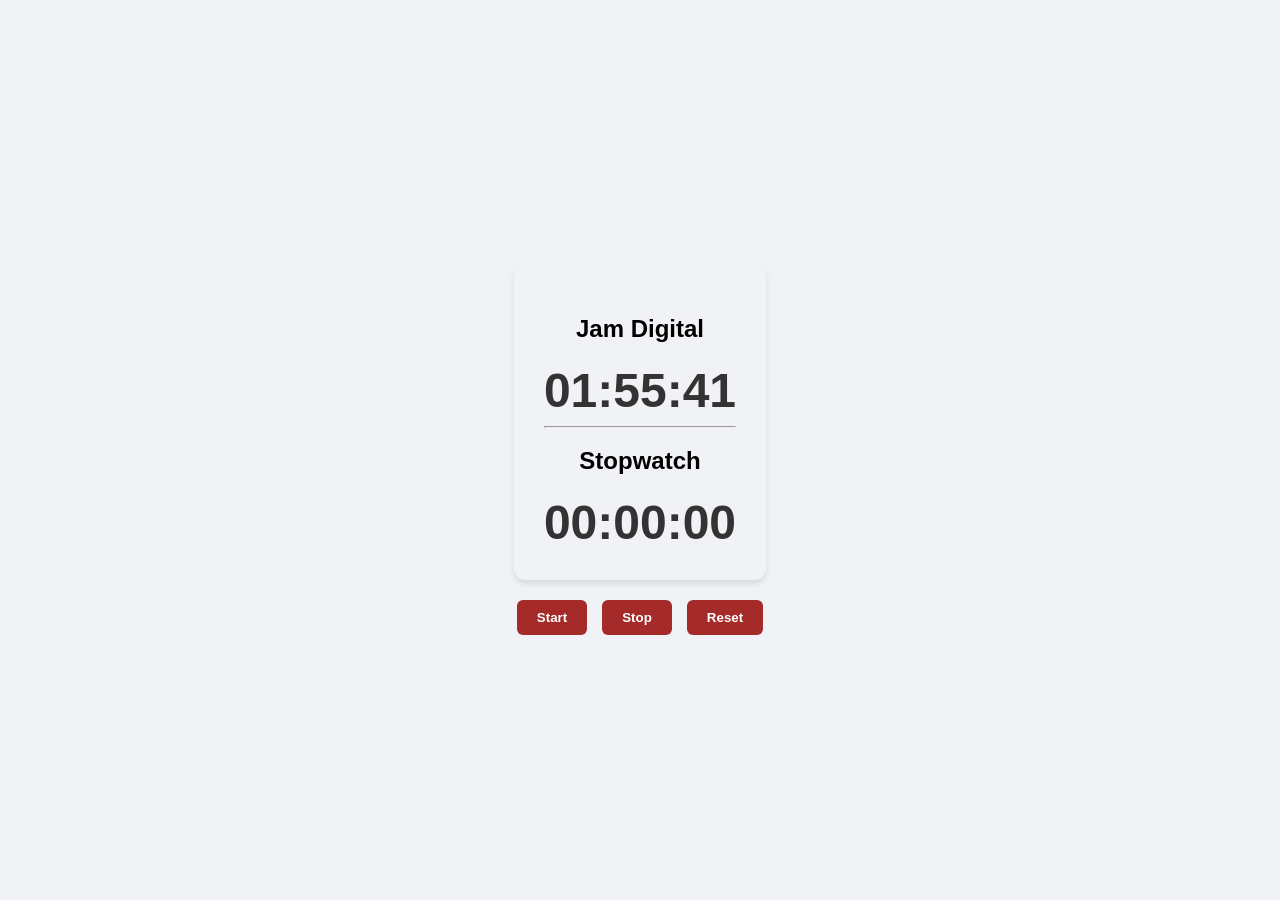
<file: 01-timecraft/index.html>
<!DOCTYPE html>
<html lang="en">
<head>
    <meta charset="UTF-8">
    <meta name="viewport" content="width=device-width, initial-scale=1.0">
    <title>clock-sotpwatch</title>
    <link rel="stylesheet" href="style.css">
</head>
<body>
    <div class="main-container">
        <div>
            <h2>Jam Digital</h2>
            <h1 id="tampilan-jam" class="tampilan-jam">00:00:00</h1>
        </div>

        <hr>

        <div>
            <h2>Stopwatch</h2>
            <h1 id="tampilan-stopwatch" class="tampilan-stopwatch">00:00:00</h1>
        </div>
    </div> 

    <div class="button-container">
        <button id="btn-start" class="btn">Start</button>
        <button id="btn-stop" class="btn">Stop</button>
        <button id="btn-reset" class="btn">Reset</button>
    </div>
    
    <script src="script.js"></script>
</body>
</html>
</file>
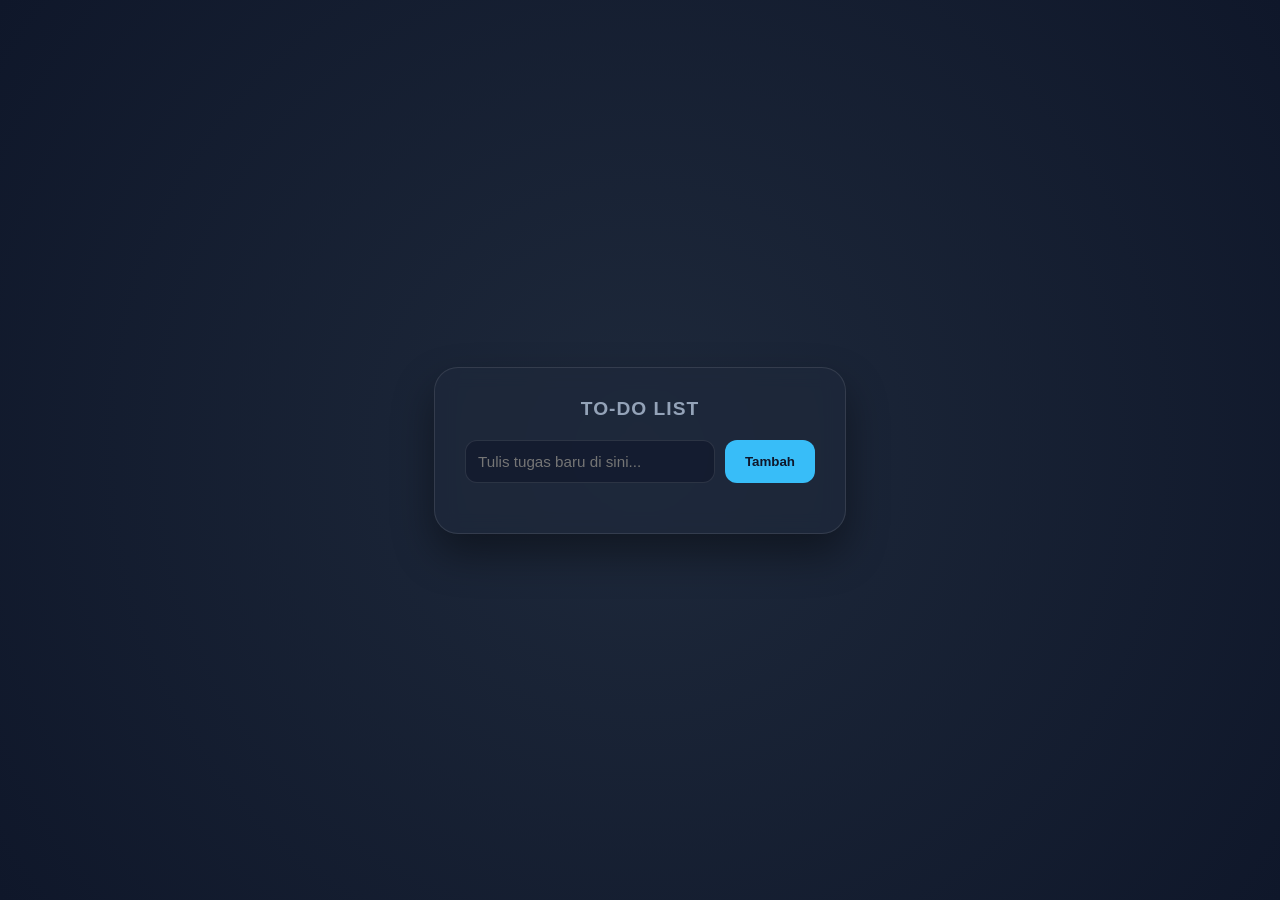
<file: 02-todo-list/index.html>
<!DOCTYPE html>
<html lang="en">
<head>
    <meta charset="UTF-8">
    <meta name="viewport" content="width=device-width, initial-scale=1.0">
    <title>Day 3 - To-Do List</title>
    <link rel="stylesheet" href="style.css">
</head>
<body>
    <div class="main-container">
        <h2>To-Do List</h2>
        
        <!-- Bagian Input dan Tombol -->
        <div class="input-section">
            <input type="text" id="input-tugas" placeholder="Tulis tugas baru di sini...">
            <button id="btn-tambah" class="btn">Tambah</button>
        </div>

        <!-- Wadah Tempat List Tugas Muncul -->
        <ul id="daftar-tugas">
            <!-- Elemen <li> akan disuntikkan lewat JavaScript di sini -->
        </ul>
    </div>

    <div id="toast-container"></div>

    <div id="edit-modal" class="modal-overlay">
        <div class="modal-content">
            <h3>Edit Tugas Kamu</h3>
            <input type="text" id="input-modal-edit" placeholder="Ubah nama tugas...">
            <div class="modal-buttons">
                <button id="btn-modal-batal" class="btn-small btn-batal">Batal</button>
                <button id="btn-modal-simpan" class="btn-small btn-simpan">Simpan Perubahan</button>
            </div>
        </div>
    </div>

    <script src="script.js"></script>
</body>
</html>
</file>
<file: 01-timecraft/style.css>
body{
    display: flex;
    flex-direction: column;
    justify-content: center;
    align-items: center;
    height: 100vh;
    margin: 0;
    font-family: Arial, Helvetica, sans-serif;
    background-color: #f0f2f5;
}

.main-container{
    text-align: center;
    padding: 30px;
    border-radius: 12px;
    box-shadow: 0 4px 6px rgba(0, 0, 0, 0.1);
}

.tampilan-jam {
    font-size: 3rem;
    margin: 0;
    coloR: #333;
}

.tampilan-stopwatch {
    font-size: 3rem;
    margin: 0;
    coloR: #333;
}

.button-container {
    display: flex;
    gap: 15px;
    margin-top: 20px;
}

.btn {
    padding: 10px 20px;
    border: none;
    border-radius: 6px;
    cursor: pointer;
    background-color: brown;
    color: white;
    font-weight: bold;
    transition: background 0.2s; /* Biar ada efek halus saat ditekan */
}

.btn:hover {
    background-color: #5c1d1d; 
}
</file>
<file: 02-todo-list/style.css>
/* Base Style & Background */
body {
    display: flex;
    flex-direction: column;
    justify-content: center;
    align-items: center;
    height: 100vh;
    margin: 0;
    font-family: 'Segoe UI', Tahoma, Geneva, Verdana, sans-serif;
    background: radial-gradient(circle at center, #1e293b 0%, #0f172a 100%);
    color: #f8fafc;
}

/* Container Utama */
.main-container {
    padding: 30px;
    border-radius: 24px;
    background: rgba(30, 41, 59, 0.7);
    backdrop-filter: blur(10px);
    border: 1px solid rgba(255, 255, 255, 0.1);
    box-shadow: 0 20px 40px rgba(0, 0, 0, 0.4);
    width: 350px;
}

h2 {
    font-size: 1.2rem;
    text-transform: uppercase;
    letter-spacing: 1px;
    color: #94a3b8;
    margin-top: 0;
    margin-bottom: 20px;
    text-align: center;
}

/* Bagian Input Group */
.input-section {
    display: flex;
    gap: 10px;
    margin-bottom: 20px;
}

input[type="text"] {
    flex: 1;
    padding: 12px;
    border: 1px solid rgba(255, 255, 255, 0.1);
    border-radius: 12px;
    background: rgba(15, 23, 42, 0.6);
    color: white;
    font-size: 0.95rem;
    outline: none;
    transition: border 0.2s;
}

input[type="text"]:focus {
    border-color: #38bdf8; /* Efek highlight biru saat diketik */
}

/* Tombol Tambah */
.btn {
    padding: 12px 20px;
    border: none;
    border-radius: 12px;
    background-color: #38bdf8; /* Biru Cyan */
    color: #0f172a;
    font-weight: bold;
    cursor: pointer;
    transition: all 0.2s;
}

.btn:hover {
    background-color: #0ea5e9;
    transform: translateY(-1px);
}

/* Styling Tempat Daftar List (ul) */
#daftar-tugas {
    list-style: none;
    padding: 0;
    margin: 0;
    max-height: 250px; /* Batasi tinggi list biar bisa di-scroll kalau kepanjangan */
    overflow-y: auto;
    overflow-x: hidden;
    padding-right: 5px;
}

/* Style untuk setiap baris tugas */
#daftar-tugas li {
    background: rgba(255, 255, 255, 0.05);
    padding: 12px 15px;
    border-radius: 10px;
    margin-top: 10px;
    cursor: pointer;
    transition: all 0.2s ease;
    border: 1px solid rgba(255, 255, 255, 0.05);
    display: flex;
    justify-content: space-between;
    align-items: center;
}

/* Efek saat baris tugas disorot kursor */
#daftar-tugas li:hover {
    background: rgba(255, 255, 255, 0.1);
    transform: translateX(2px);
}

/* Class khusus yang akan kita pemicu lewat JS jika tugas Selesai */
.selesai {
    text-decoration: line-through;
    color: #64748b; /* Ubah warna jadi abu-abu redup */
    border-color: transparent !important;
}

/* Container utama untuk menumpuk notifikasi di pojok kanan atas */
#toast-container {
    position: fixed;
    top: 20px;
    right: 20px;
    display: flex;
    flex-direction: column;
    gap: 10px;
    z-index: 9999;
}

/* Style untuk kotak notifikasi individu */
.toast {
    background: #0f172a;
    color: #4ade80; /* Warna hijau neon */
    padding: 12px 20px;
    border-radius: 10px;
    border-left: 4px solid #4ade80; /* Garis aksen di sebelah kiri */
    box-shadow: 0 10px 20px rgba(0, 0, 0, 0.3);
    font-size: 0.9rem;
    font-weight: 500;
    min-width: 200px;
    
    /* Animasi muncul dari kanan ke kiri */
    animation: slideIn 0.3s ease forwards;
    transition: all 0.3s ease;
}

/* Animasi untuk memunculkan toast */
@keyframes slideIn {
    from {
        transform: translateX(120%);
        opacity: 0;
    }
    to {
        transform: translateX(0);
        opacity: 1;
    }
}

/* Efek memudar saat notifikasi dihapus */
.toast.fade-out {
    opacity: 0;
    transform: translateY(-10px);
}

/* Container untuk membungkus tombol edit dan hapus */
.action-buttons {
    display: flex;
    gap: 8px;
}

/* Base style untuk tombol kecil */
.btn-small {
    padding: 6px 12px;
    border: none;
    border-radius: 6px;
    font-size: 0.8rem;
    font-weight: bold;
    cursor: pointer;
    transition: all 0.2s;
}

/* Tombol Edit warna kuning keemasan */
.btn-edit {
    background-color: #f59e0b;
    color: #0f172a;
}
.btn-edit:hover {
    background-color: #d97706;
}

/* Tombol Hapus warna merah rose */
.btn-delete {
    background-color: #f43f5e;
    color: white;
}
.btn-delete:hover {
    background-color: #e11d48;
}

/* Overlay latar belakang (menutupi seluruh layar dan membuatnya buram) */
.modal-overlay {
    position: fixed;
    top: 0;
    left: 0;
    width: 100vw;
    height: 100vh;
    background: rgba(15, 23, 42, 0.6);
    backdrop-filter: blur(8px);
    display: flex;
    justify-content: center;
    align-items: center;
    z-index: 10000;
    
    /* Kondisi awal tersembunyi */
    opacity: 0;
    pointer-events: none;
    transition: all 0.3s ease;
}

/* Aktifkan kelas ini lewat JS untuk memunculkan modal */
.modal-overlay.active {
    opacity: 1;
    pointer-events: auto;
}

/* Kotak konten utama modal */
.modal-content {
    background: rgba(30, 41, 59, 0.95);
    border: 1px solid rgba(255, 255, 255, 0.1);
    padding: 25px;
    border-radius: 20px;
    box-shadow: 0 25px 50px -12px rgba(0, 0, 0, 0.5);
    width: 320px;
    transform: scale(0.8);
    transition: all 0.3s cubic-bezier(0.34, 1.56, 0.64, 1); /* Efek memantul halus saat muncul */
}

.modal-overlay.active .modal-content {
    transform: scale(1);
}

.modal-content h3 {
    margin-top: 0;
    margin-bottom: 15px;
    font-size: 1.1rem;
    color: #94a3b8;
    text-transform: uppercase;
    letter-spacing: 0.5px;
}

/* Input di dalam modal */
#input-modal-edit {
    width: 100%;
    padding: 12px;
    border: 1px solid rgba(255, 255, 255, 0.1);
    border-radius: 10px;
    background: rgba(15, 23, 42, 0.6);
    color: white;
    font-size: 0.95rem;
    outline: none;
    box-sizing: border-box;
    margin-bottom: 20px;
}

#input-modal-edit:focus {
    border-color: #f59e0b; /* Warna kuning emas saat fokus sesuai tombol edit */
}

/* Pembungkus tombol modal */
.modal-buttons {
    display: flex;
    justify-content: flex-end;
    gap: 10px;
}

/* Tombol Batal */
.btn-batal {
    background: rgba(255, 255, 255, 0.1);
    color: #94a3b8;
}
.btn-batal:hover {
    background: rgba(255, 255, 255, 0.2);
}

/* Tombol Simpan */
.btn-simpan {
    background: #f59e0b;
    color: #0f172a;
}
.btn-simpan:hover {
    background: #d97706;
}
</file>
